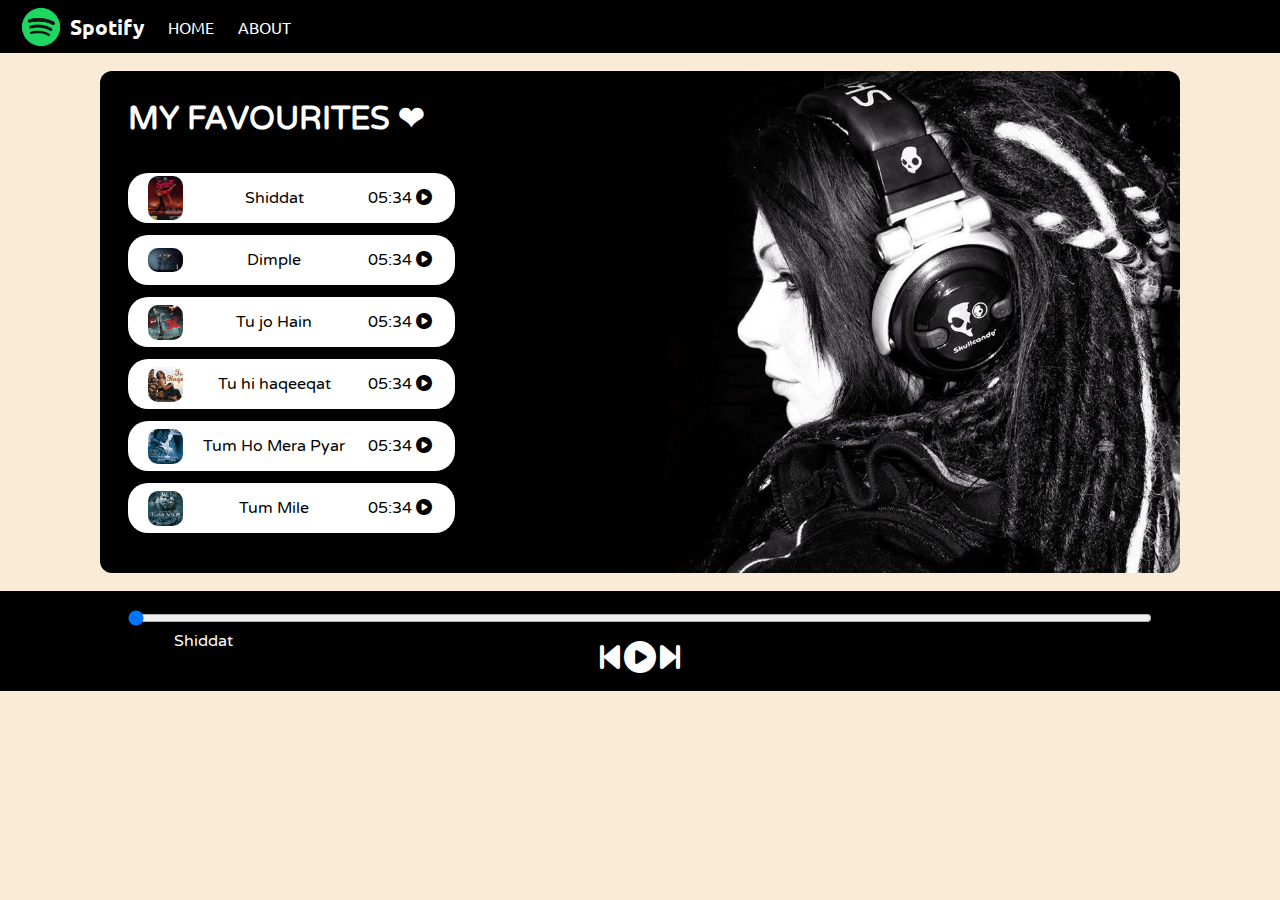
<file: index.html>
<!DOCTYPE html>
<html lang="en">

<head>
    <meta charset="UTF-8">
    <meta name="viewport" content="width=device-width, initial-scale=1.0">
    <title>Spotify-All your favourites at one place</title>

    <link rel="stylesheet" href="style.css">
    <link rel="stylesheet" href="https://cdnjs.cloudflare.com/ajax/libs/font-awesome/6.7.2/css/all.min.css"
        integrity="sha512-Evv84Mr4kqVGRNSgIGL/F/aIDqQb7xQ2vcrdIwxfjThSH8CSR7PBEakCr51Ck+w+/U6swU2Im1vVX0SVk9ABhg=="
        crossorigin="anonymous" referrerpolicy="no-referrer" />
    <link rel="shortcut icon" href="logo.png" type="image/x-icon">
</head>

<body>
    <nav>
        <ul>
            <li class="brand"><img src="logo.png" alt="spotify">Spotify</li>
            <li><a href="index.html">HOME</a></li>
            <li><a href="about.html">ABOUT</a></li>
        </ul>
    </nav>

    <div class="container">
        <div class="songList">
            <h1>MY FAVOURITES ❤</h1>
            <div class="songItemContainer">
                <div class="songItem">
                    <img src="./cover/1.jpg" alt="1">
                    <span class="songName">Let Me Love You</span>
                    <span class="songListPlay"><span class="timeStamp">05:34 <i id="0"
                                class="fa-solid songItemPlay fa-circle-play"></i></span></span>
                </div>
                <div class="songItem">
                    <img src="./cover/1.jpg" alt="1">
                    <span class="songName">Let Me Love You</span>
                    <span class="songListPlay"><span class="timeStamp">05:34 <i id="1"
                                class="fa-solid songItemPlay fa-circle-play"></i></span></span>
                </div>
                <div class="songItem">
                    <img src="./cover/1.jpg" alt="1">
                    <span class="songName">Let Me Love You</span>
                    <span class="songListPlay"><span class="timeStamp">05:34 <i id="2"
                                class="fa-solid songItemPlay fa-circle-play"></i></span></span>
                </div>
                <div class="songItem">
                    <img src="./cover/1.jpg" alt="1">
                    <span class="songName">Let Me Love You</span>
                    <span class="songListPlay"><span class="timeStamp">05:34 <i id="3"
                                class="fa-solid songItemPlay fa-circle-play"></i></span></span>
                </div>
                <div class="songItem">
                    <img src="./cover/1.jpg" alt="1">
                    <span class="songName">Let Me Love You</span>
                    <span class="songListPlay"><span class="timeStamp">05:34 <i id="4"
                                class="fa-solid songItemPlay fa-circle-play"></i></span></span>
                </div>
                <div class="songItem">
                    <img src="./cover/1.jpg" alt="1">
                    <span class="songName">Let Me Love You</span>
                    <span class="songListPlay"><span class="timeStamp">05:34 <i id="5"
                                class="fa-solid songItemPlay fa-circle-play"></i></span></span>
                </div>
            </div>
        </div>
        <div class="songBanner"></div>
    </div>

    <div class="bottom">
        <input type="range" name="range" id="myProgressBar" min="0" value="0" max="100">
        <div class="icons">
            <i class="fa-solid fa-2x fa-backward-step" id="previous"></i>
            <i class="fa-solid fa-2x fa-circle-play" id="masterPlay"></i>
            <i class="fa-solid fa-2x fa-forward-step" id="next"></i>
        </div>
        <div class="songInfo">
            <img src="playing.gif" width="40px" alt="gif" id="gif"> <span id="masterSongName">Shiddat</span>
        </div>
    </div>
    <script src="script.js"></script>
</body>

</html>
</file>
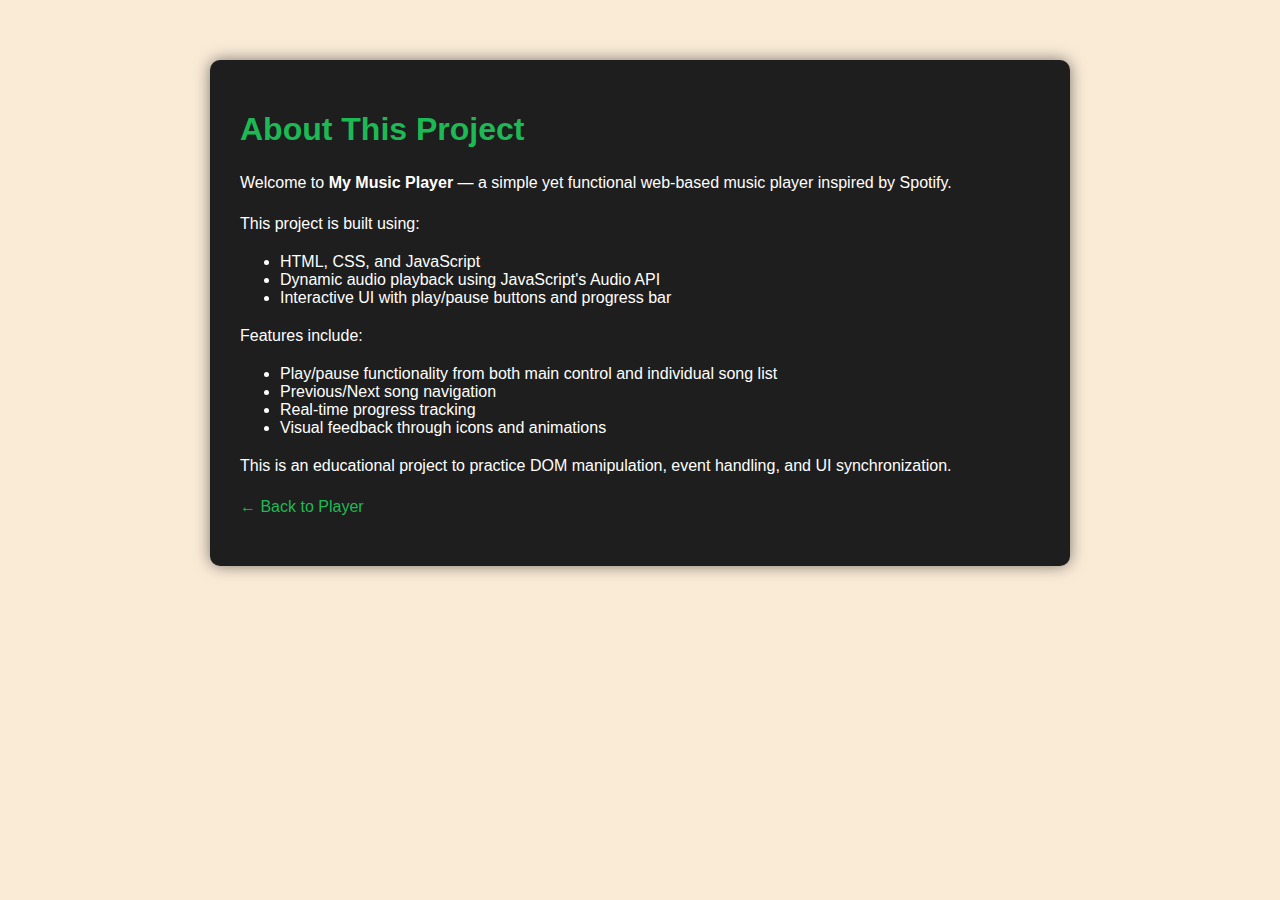
<file: about.html>
<!DOCTYPE html>
<html lang="en">

<head>
    <meta charset="UTF-8">
    <meta name="viewport" content="width=device-width, initial-scale=1.0">
    <title>About - My Music Player</title>
    <link rel="stylesheet" href="style2.css">
    <link rel="shortcut icon" href="logo.png" type="image/x-icon">
</head>

<body>
    <div class="container">
        <h1>About This Project</h1>
        <p>
            Welcome to <strong>My Music Player</strong> — a simple yet functional web-based music player inspired by
            Spotify.
        </p>
        <p>
            This project is built using:
        <ul>
            <li>HTML, CSS, and JavaScript</li>
            <li>Dynamic audio playback using JavaScript's Audio API</li>
            <li>Interactive UI with play/pause buttons and progress bar</li>
        </ul>
        </p>
        <p>
            Features include:
        <ul>
            <li>Play/pause functionality from both main control and individual song list</li>
            <li>Previous/Next song navigation</li>
            <li>Real-time progress tracking</li>
            <li>Visual feedback through icons and animations</li>
        </ul>
        </p>
        <p>
            This is an educational project to practice DOM manipulation, event handling, and UI synchronization.
        </p>
        <p>
            <a href="index.html">← Back to Player</a>
        </p>
    </div>
</body>

</html>
</file>
<file: style.css>
@import url('https://fonts.googleapis.com/css2?family=Inter:ital,opsz,wght@0,14..32,100..900;1,14..32,100..900&family=Poppins:ital,wght@0,100;0,200;0,300;0,400;0,500;0,600;0,700;0,800;0,900;1,100;1,200;1,300;1,400;1,500;1,600;1,700;1,800;1,900&family=Ubuntu:ital,wght@0,300;0,400;0,500;0,700;1,300;1,400;1,500;1,700&display=swap');
@import url('https://fonts.googleapis.com/css2?family=Inter:ital,opsz,wght@0,14..32,100..900;1,14..32,100..900&family=Poppins:ital,wght@0,100;0,200;0,300;0,400;0,500;0,600;0,700;0,800;0,900;1,100;1,200;1,300;1,400;1,500;1,600;1,700;1,800;1,900&family=Ubuntu:ital,wght@0,400;0,500;0,700;1,500;1,700&family=Varela+Round&display=swap');
body{
    background-color: antiquewhite;
}
*{
    margin: 0;
    padding: 0;
}
nav{
    font-family: "Ubuntu", sans-serif;
}
nav ul{
    display: flex;
    align-items: center;
    list-style-type: none;
    height: 53px;
    background-color: black;
    color: white;
}
nav ul li a{
    text-decoration: none;
    color: white;
    cursor: pointer;

}

nav ul li{
    padding: 0 12px;
}
.brand img{
    height: 42px;
    padding: 0 8px;
}
.brand{
    display: flex;
    align-items: center;
    font-weight: bolder;
    font-size: 1.3rem;
}
.container{
    
    background-color: black;
    color: white;
    font-family: "Varela Round", sans-serif;
    margin: 18px auto;
    padding: 28px;
    display: flex;
    width: 80%;
    border-radius: 12px;
    background-image: url("bg.png");
    background-size: cover;          /* Make it fill the container */
    background-position: center;     /* Center the image */
    background-repeat: no-repeat;    /* Prevent tiling */
}
.bottom{
    position: sticky;
    height: 100px;
    background-color: black;
    color: white;
    display: flex;
    justify-content: center;
    align-items: center;
    flex-direction: column;
}
.icons{
    margin-top: 15px;
}
.icons i{
    cursor: pointer;
}
#myProgressBar{
    width: 80vw;
    cursor: pointer;
}
.songItem{
    height: 50px;
    display: flex;
    background-color: white;
    color: black;
    width: 100%;
    margin: 12px 0;
    justify-content:space-between;
    align-items: center;
    border-radius: 20px;
}
.songItemContainer{
    margin-top: 35px;
}
.songItem img{
    width: 35px;
    margin: 0 20px;
    border-radius: 10px;
}
.timeStamp{
    margin: 0px 23px;
}
.timeStamp i{
    cursor: pointer;
}
.songInfo{
    font-family: "Varela Round", sans-serif;
    position: absolute;
    left: 130px;
}
.songInfo img{
    opacity: 0;
   transition: opacity 0.4s ease-in;
}
</file>
<file: style2.css>
body {
    font-family: Arial, sans-serif;
    margin: 0;
    padding: 0;
    background: antiquewhite;
    color: white;
}
.container {
    max-width: 800px;
    margin: 60px auto;
    padding: 30px;
    background: #1e1e1e;
    border-radius: 10px;
    box-shadow: 0 0 15px rgba(0,0,0,0.5);
}
h1 {
    color: #1db954;
}
p {
    line-height: 1.6;
}
a {
    color: #1db954;
    text-decoration: none;
}
</file>
